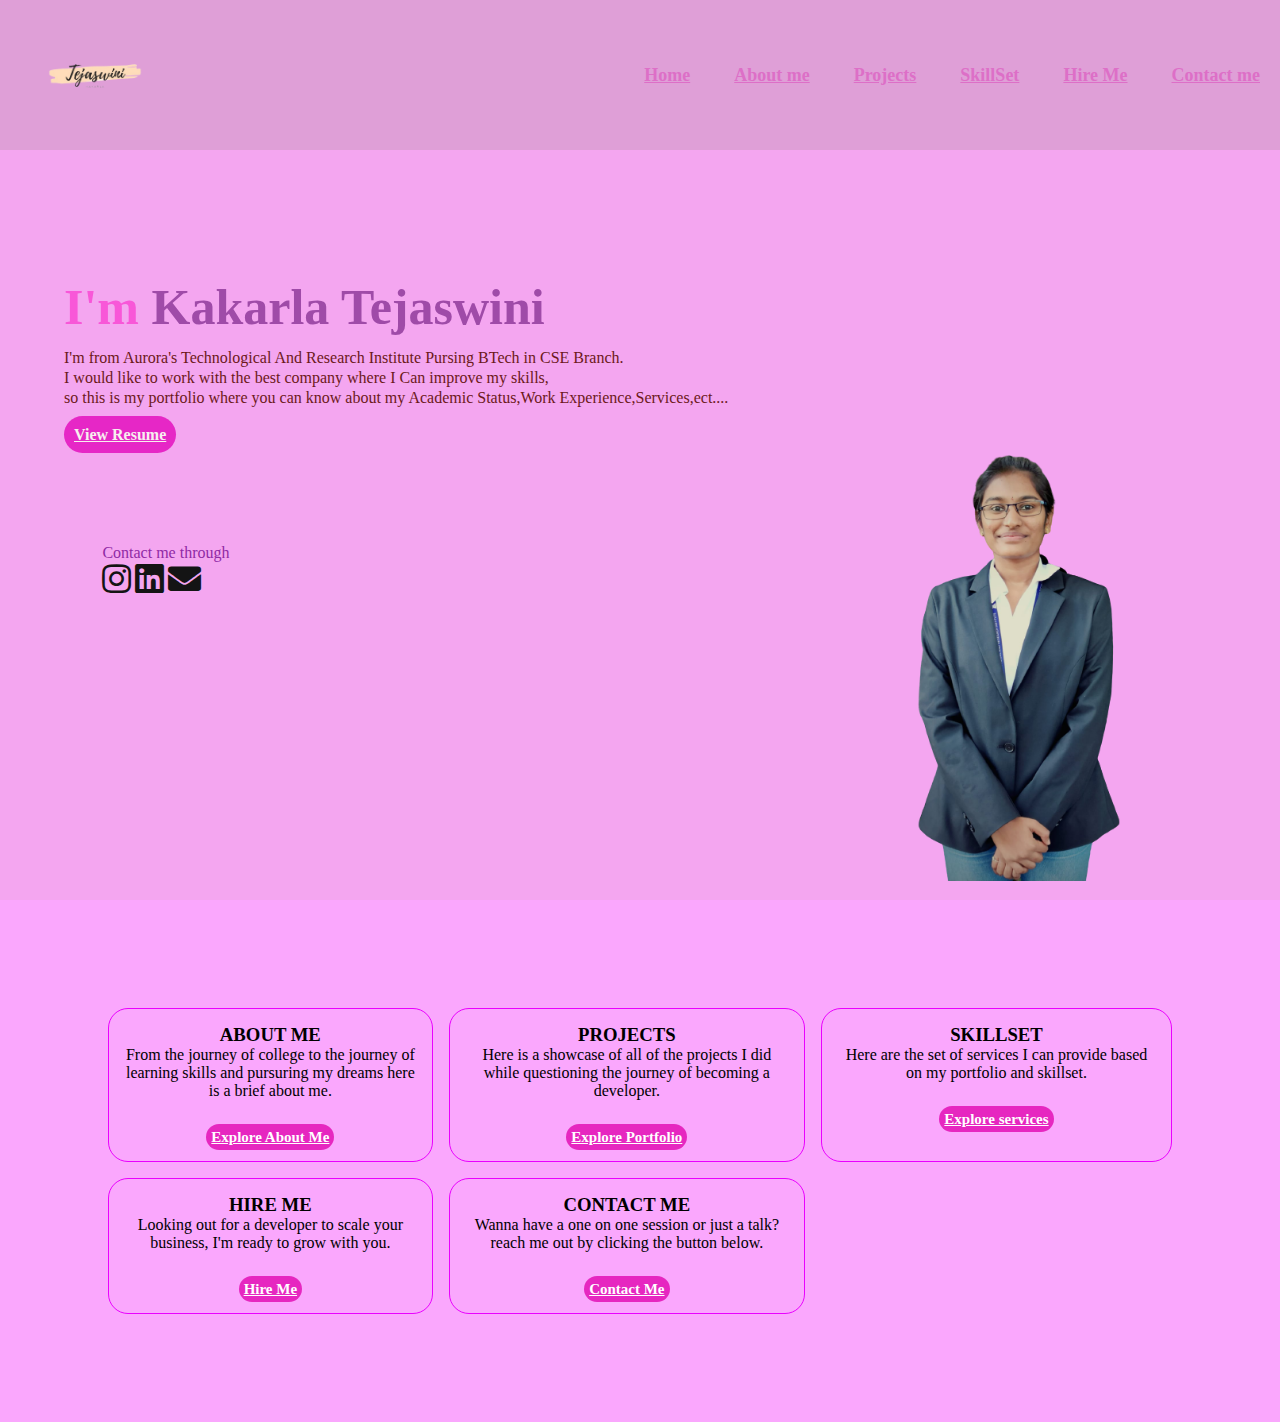
<file: images/index.html>
<!DOCTYPE html>
<html lang="en">
<head>
    <meta charset="UTF-8">
    <meta http-equiv="X-UA-Compatible" content="IE=edge">
    <meta name="viewport" content="width=device-width, initial-scale=1.0">
    <link rel="stylesheet" href="style.css">
    <link rel="stylesheet" href="https://cdnjs.cloudflare.com/ajax/libs/font-awesome/5.15.3/css/all.min.css">
    <title>Tejaswini-Kakarla</title>
</head>
<!--------------------------------------->
<body>
 <div class="header">
      <nav>
        <img src="logo.png" class="token">
        <ul>
            <li><a href="index.html">Home</a></li>
            <li><a href="about.html">About me</a></li>
            <li><a href="projects.html">Projects</a></li>
            <li><a href="skillset.html">SkillSet</a></li>
            <li><a href="hire.html">Hire Me</a></li>
            <li><a href="contact.html">Contact me</a></li>
        </ul>
      </nav>
<!------------------------------------------------>
    <div class="main">
        <h1>I'm <span>Kakarla Tejaswini</span></h1>
        <P>I'm from Aurora's Technological And Research Institute
             Pursing BTech in CSE Branch.<br>I would like to work with the best company where I Can improve my skills,<br>
            so this is my portfolio where you can know about my Academic Status,Work Experience,Services,ect....</P>
            <br>
        <a href="Teju Resume.pdf">View Resume</a>
    </div>
<!------------------------------------------------->
    <div class="images"><!--container for images-->
        <img src="background.png"class="elon">
    </div>
<!-------------------------------------------------->     
    <div class="social">
        <p>Contact me through</p>
        <a href="https://instagram.com/____.tejuu?igshid=ODM2MWFjZDg="><i class="fab fa-instagram"></i></a>
        <a href="https://www.linkedin.com/in/tejaswini-kakarla-09099525b"><i class="fab fa-linkedin"></i></a>
			<a href="https://mail.google.com/mail"><i class="fa fa-envelope"></i></a>
    </div>
 </div>
    <section>
        <div class="grid-container">
              
                    <div class="grid-item">
                    <h3>ABOUT ME</h3>
                    <p>From the journey of college to the journey of learning skills and pursuring my dreams here is a brief about me.</p><br>
	    <a href="about.html">Explore About Me</a>
                    </div>
                    <div class="grid-item">
                    <h3>PROJECTS</h3>
                    <p>Here is a showcase of all of the projects I did while questioning the journey of becoming a developer.</p><br>
                    <a href="projects.html">Explore Portfolio</a>
                    </div>
                    <div class="grid-item">
                    <h3>SKILLSET</h3>
                    <p>Here are the set of services I can provide based on my portfolio and skillset.</p><br>
                    <a href="Skills.html">Explore services</a>
                    </div>
                    <div class="grid-item">
                    <h3>HIRE ME</h3>
                    <p>Looking out for a developer to scale your business, I'm ready to grow with you.</p><br>
                    <a href="hireme.html">Hire Me</a>
                    </div>
                    <div class="grid-item">
                    <h3>CONTACT ME</h3>
                    <p>Wanna have a one on one session or just a talk? reach me out by clicking the button below.</p><br>
                    <a href="contact.html">Contact Me</a>
                    </div>
                </div>
    </section>
  </body>
</html>
</file>
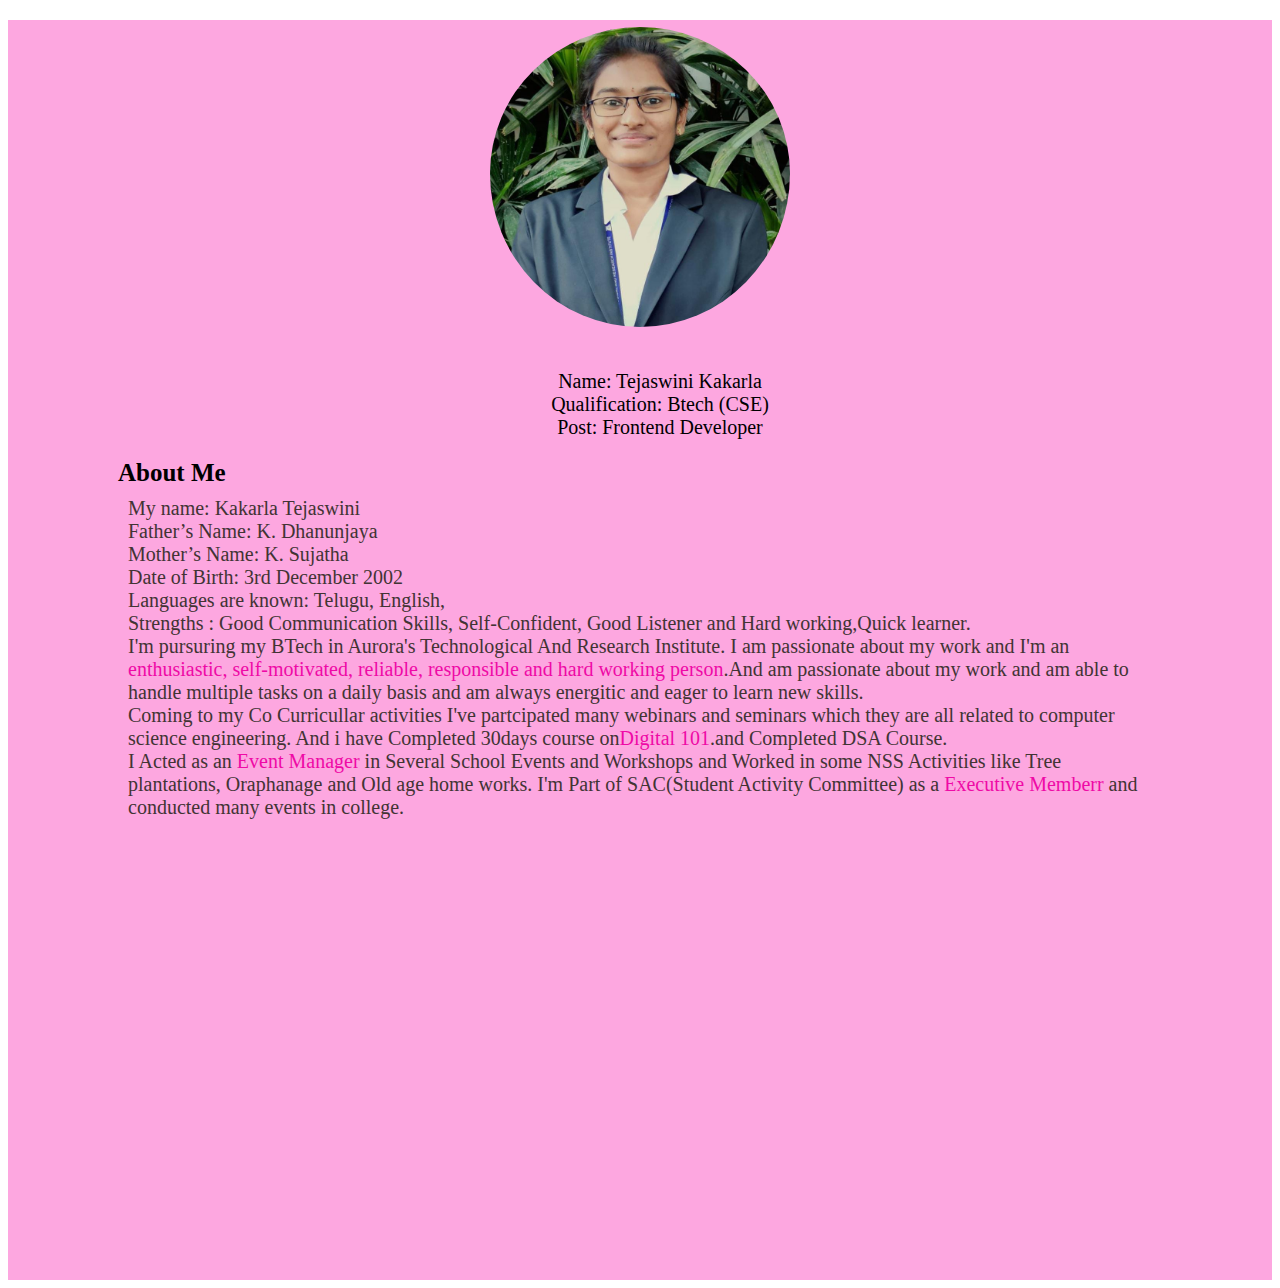
<file: images/about.html>
<!DOCTYPE html>
<html>
<head>
	<meta charset="utf-8">
	<meta name="viewport" content="width=device-width, initial-scale=1">
	<title>About</title>
    <link rel="stylesheet" type="text/css" href="About.css">
</head>
<body>
    <div class="body">
	<img class="circleimg" src="teju short pic.jpeg" height="300px" width="300px">
	<ul class="Teju">
        <br>
		<label>Name: </label> Tejaswini Kakarla<br>
        <label> Qualification: </label> Btech (CSE)<br>
		<label> Post:</label> Frontend Developer<br>
	</ul>
    <div class="aboutbg">
    <h1>About Me</h1>
    <p class="sai">My name:  Kakarla Tejaswini<br>
        Father’s Name: K. Dhanunjaya <br>
        Mother’s Name: K. Sujatha <br>
        Date of Birth: 3rd December 2002<br>
        Languages are known: Telugu, English, <br> 
        Strengths : Good Communication Skills, Self-Confident, Good Listener and Hard working,Quick learner.  <br>
        I'm pursuring my BTech in Aurora's Technological And Research Institute.
        I am passionate about my work and I'm an <span>enthusiastic, self-motivated, reliable, 
        responsible and hard working person</span>.And am passionate about my work and am able to handle multiple tasks on a daily basis
        and am always energitic and eager to learn new skills.<br>
        Coming to my Co Curricullar activities I've partcipated many webinars and seminars which they are all related to computer science
        engineering. And i have Completed 30days course on<span>Digital 101</span>.and 
        Completed DSA Course. <br>
        I Acted as an <span>Event Manager</span> in Several School Events and Workshops and
           Worked in some NSS Activities like Tree plantations, Oraphanage and Old age home works.  
           I'm Part of  SAC(Student Activity Committee) as a <span>Executive Memberr</span> and conducted many events in college.
    </p>
    </div>
    </div>
 
   </body>
   </html>
</file>
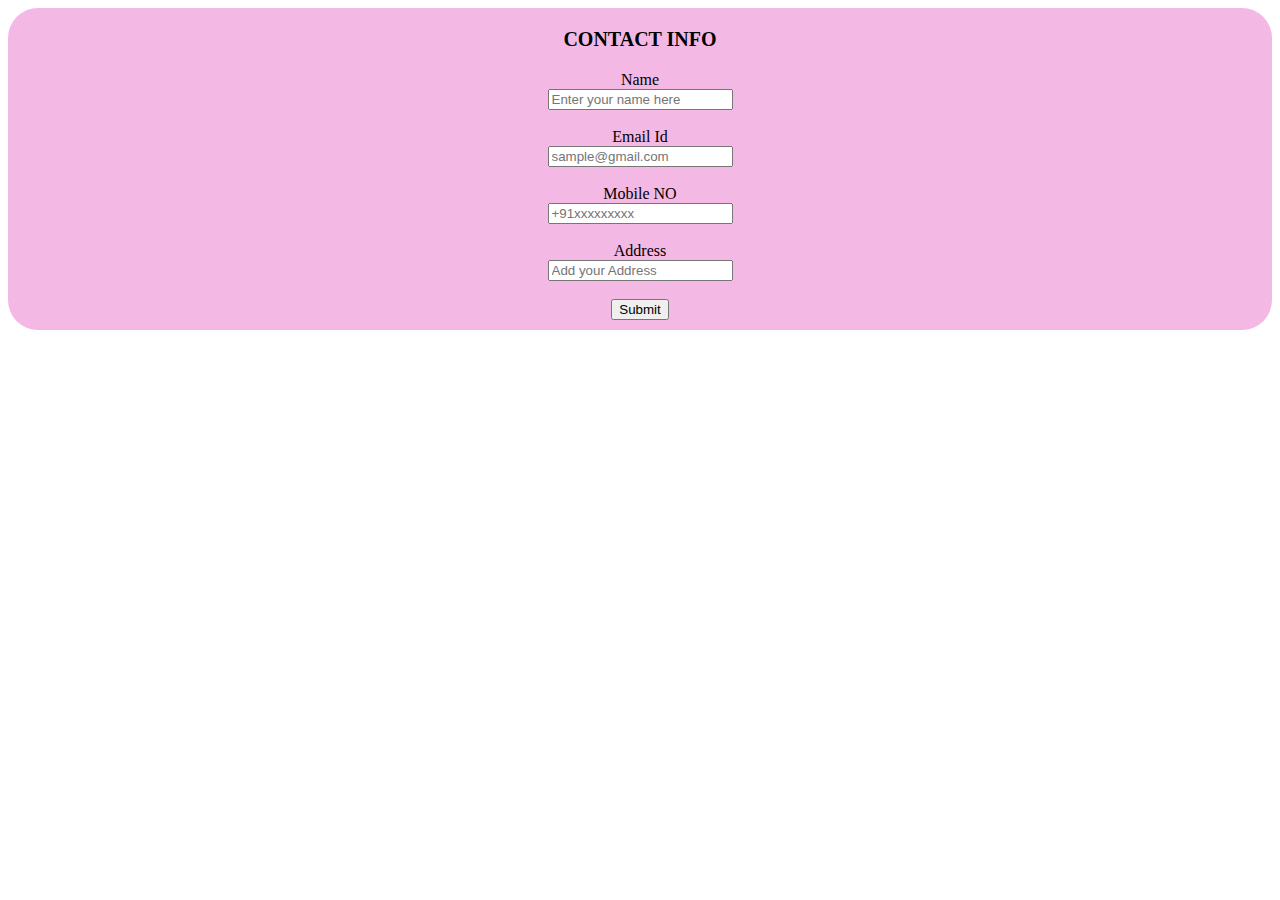
<file: images/contact.html>
<!DOCTYPE html>
<html lang="en">
<head>
    <meta charset="UTF-8">
    <meta http-equiv="X-UA-Compatible" content="IE=edge">
    <meta name="viewport" content="width=device-width, initial-scale=1.0">
    <link rel="stylesheet" href="contact.css">
</head>
<body >
    <div class="details">
    <h2>CONTACT INFO</h2>
    <p>
            <label>Name</label><br>
            <input type="textbox" name="name" placeholder="Enter your name here">
            <br></br>
            <label>Email Id</label><br>
            <input type="email" name="email" placeholder="sample@gmail.com">
             <br></br>
            <label>Mobile NO</label><br>
            <input type="textbox" name="number" placeholder="+91xxxxxxxxx">
            <br></br>
            <label>Address</label><br>
            <input type="textbox" name="address" placeholder="Add your Address">
            <br></br>
            
            <input type="submit" name="submit">
        </form>
        </p>
    </div>
</body>
</html>
</file>
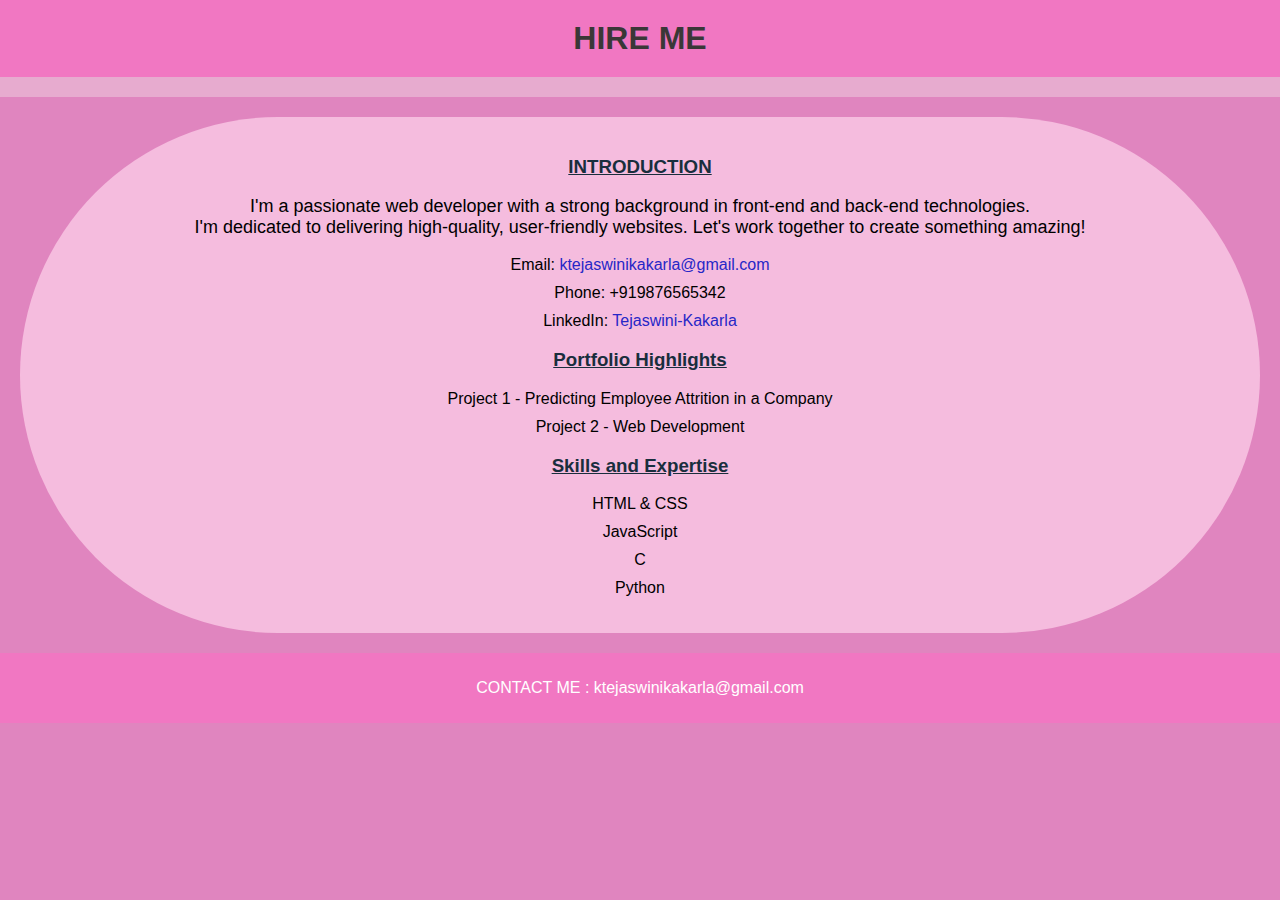
<file: images/hire.html>
<!DOCTYPE html>
<html lang="en">
<head>
    <meta charset="UTF-8">
    <meta http-equiv="X-UA-Compatible" content="IE=edge">
    <meta name="viewport" content="width=device-width, initial-scale=1.0">
    <link rel="stylesheet" href="hire.css">
    <link rel="stylesheet" href="https://cdnjs.cloudflare.com/ajax/libs/font-awesome/5.15.3/css/all.min.css">
</head>
<body>
  <header>
    <h1>HIRE ME</h1>
  </header>
  <nav>
    <!-- Navigation links go here -->
  </nav>
  <main>
    <section class="hire-me">
      <h3>INTRODUCTION</h3>
      <p class="bio">I'm a passionate web developer with a strong background in front-end and back-end technologies.<br> I'm dedicated to delivering high-quality, user-friendly websites. Let's work together to create something amazing!</p>
      <ul class="contact-info">
        <li>Email: <a href="ktejaswinikakarla@gmail.com">ktejaswinikakarla@gmail.com</a></li>
        <li>Phone: +919876565342</li>
        <li>LinkedIn: <a href="https://www.linkedin.com/in/tejaswini-kakarla-09099525b" target="_blank">Tejaswini-Kakarla</a></li>
      </ul>
      
      <h3>Portfolio Highlights</h3>
      <ul class="portfolio-list">
        <li>Project 1 -  Predicting Employee Attrition in a Company</li>
        <li>Project 2 - Web Development</li>
      </ul>
      <h3>Skills and Expertise</h3>
      <ul class="skills-list">
        <li>HTML & CSS</li>
        <li>JavaScript</li>
        <li>C</li>
        <li>Python</li>
      </ul>
      
    </section>
  </main>
  <footer>
    <!-- Footer content goes here -->
    <p>CONTACT ME : ktejaswinikakarla@gmail.com</p> 
  </footer>
</body>
</html>
</file>
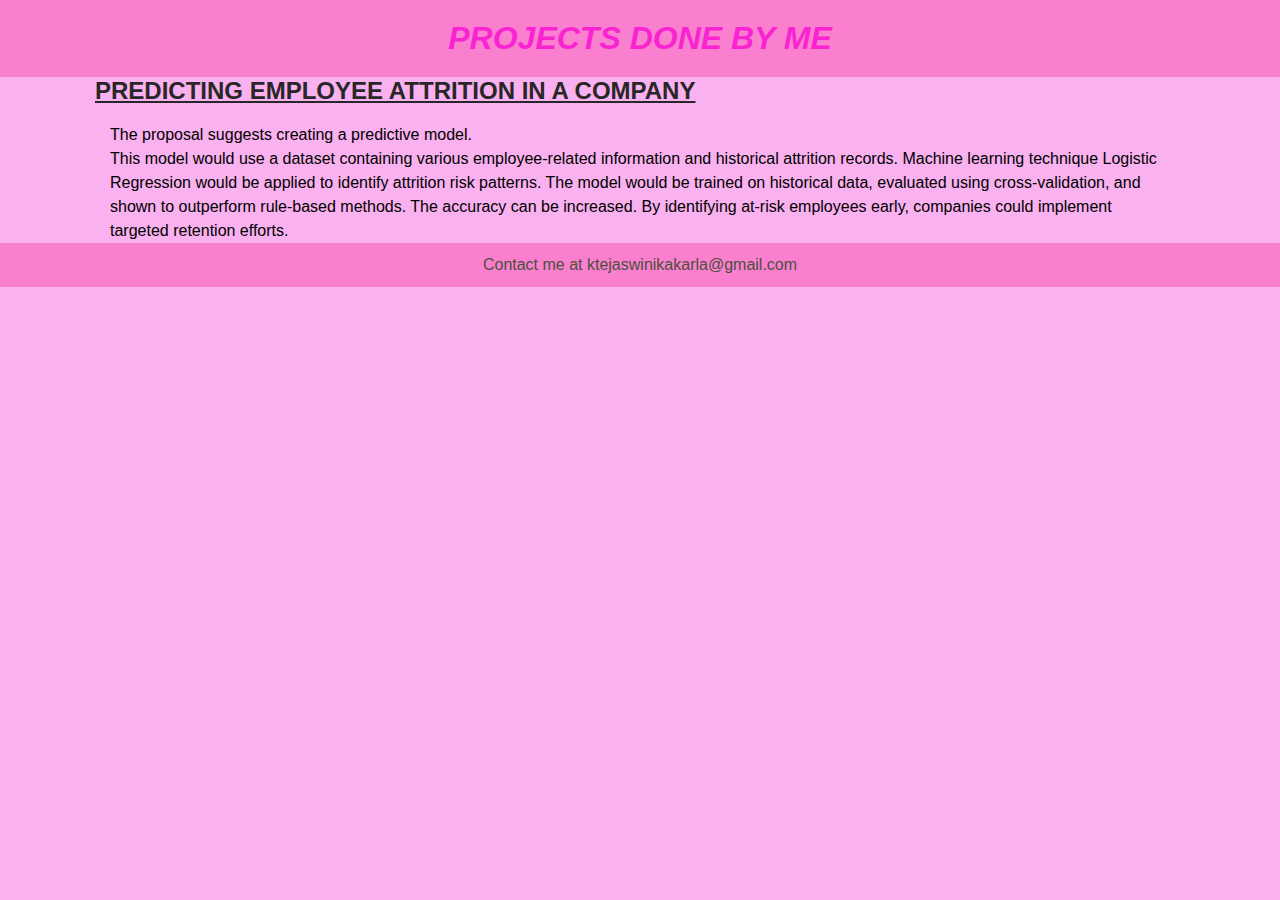
<file: images/projects.html>
<!DOCTYPE html>
<html>
<head>
	<meta charset="utf-8">
	<meta name="viewport" content="width=device-width, initial-scale=1">
	<title>about</title>
    <link rel="stylesheet" type="text/css" href="projects.css">
</head>
    <body>
       <!-- Header section -->
            <header>
                <h1><i>PROJECTS DONE BY ME</h1></i>
            </header>
            <!-- Project 1: Employee Attrition in a company -->
            <div class="Employee">
                <h2><u>PREDICTING EMPLOYEE ATTRITION IN A COMPANY</h2></u><br>
                <p>The proposal suggests creating a predictive model.<br>
                     This model would use a dataset containing various employee-related information and historical attrition records.
                      Machine learning technique Logistic Regression would be applied to identify attrition risk patterns. 
                      The model would be trained on historical data, evaluated using cross-validation, and shown to outperform rule-based methods.
                       The accuracy can be increased. By identifying at-risk employees early, companies could implement targeted retention efforts.
                </p>

            </div>
        
            
               <!-- Footer section -->
            <footer>
                <p>Contact me at ktejaswinikakarla@gmail.com</p>
            </footer>
    </body>
</html>
</file>
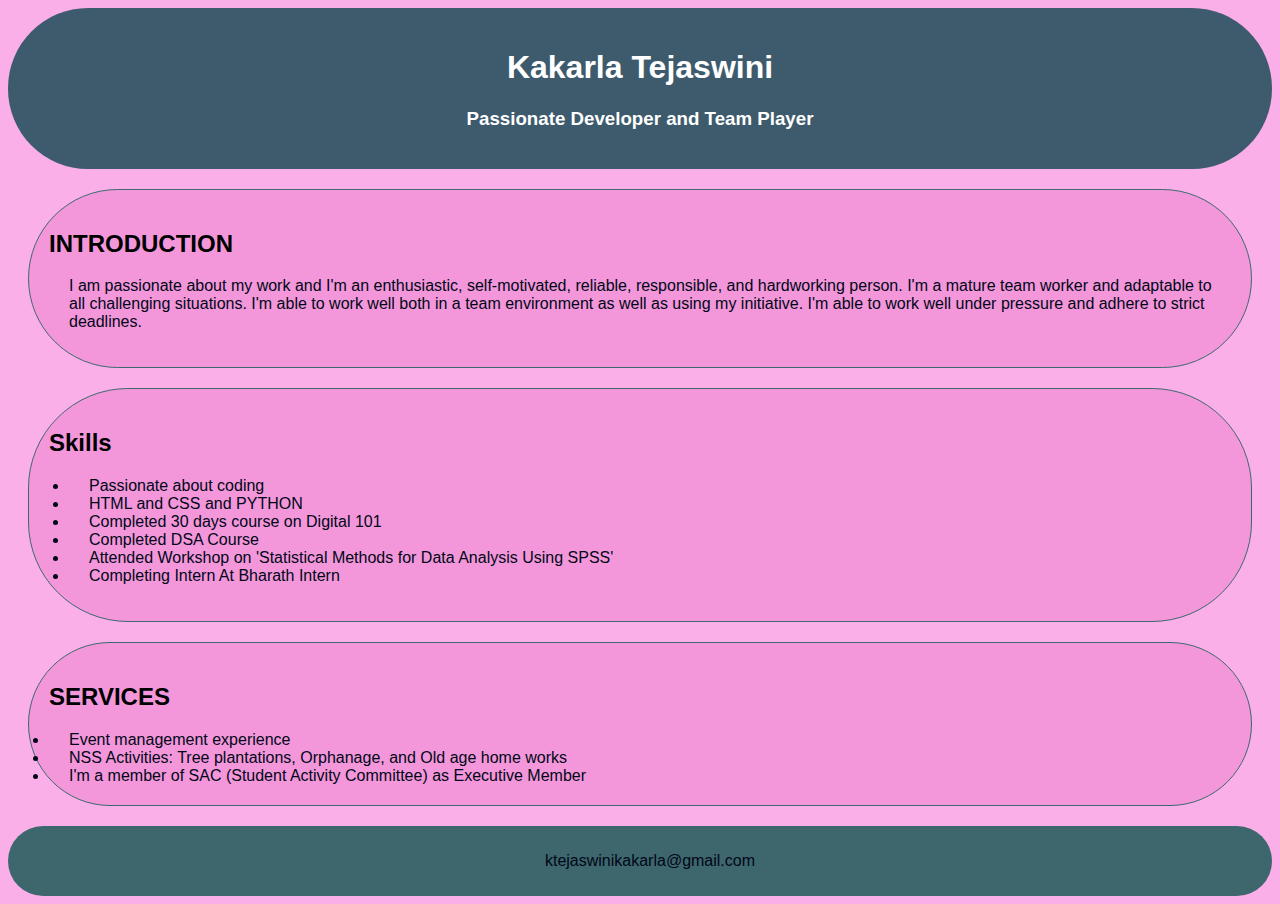
<file: images/skillset.html>
<!DOCTYPE html>
<html>
<head>
	<meta charset="utf-8">
	<meta name="viewport" content="width=device-width, initial-scale=1">
	<title>about</title>
    <link rel="stylesheet" type="text/css" href="skillset.css">
</head>
<body>
    <header>
        <h1><b>Kakarla Tejaswini</b></h1>
        <h3>Passionate Developer and Team Player</h3>
    </header>

    <section class="about">
        <h2>INTRODUCTION</h2>
        <p>I am passionate about my work and I'm an enthusiastic, self-motivated, reliable, responsible, and hardworking person. I'm a mature team worker and adaptable to all challenging situations. I'm able to work well both in a team environment as well as using my initiative. I'm able to work well under pressure and adhere to strict deadlines.</p>
    </section>
            
    

    <section class="skills">
        <h2>Skills</h2>
        <ul>
            <li>Passionate about coding</li>
            <li>HTML and CSS and PYTHON</li>
            <li>Completed 30 days course on Digital 101</li>
            <li>Completed DSA Course</li>
            <li>Attended Workshop on 'Statistical Methods for Data Analysis Using SPSS'</li>
            <li>Completing Intern At Bharath Intern</li>
        </ul>
    </section>

    <section class="contact">
        <h2>SERVICES</h2>
        <li>Event management experience</li>
            <li>NSS Activities: Tree plantations, Orphanage, and Old age home works</li>
            <li>I'm a member of SAC (Student Activity Committee) as Executive Member</li>
            
    </section>

    <footer>
        <p><a> ktejaswinikakarla@gmail.com</a></p>
    </footer>
</body>
</html>
</file>
<file: images/style.css>
*{
    margin: 0;
    padding: 0;
    font-family: Cambria, Cochin, Georgia, Times, 'Times New Roman', serif;
}

.header{
    background-color: rgb(244, 166, 240);
    position: relative;
    height: 100vh;
    width: 100%;
}
nav{
    width: 100%;
    margin: auto;
    align-items: center;
    display: flex;
    justify-content: space-between;
    background-color:rgb(223, 159, 215)  ;
    
    
}

nav ul li{
    display: inline-block;
    margin: 20px 20px;
}

nav ul li a{
    color:rgb(221, 111, 199);
    font-weight: bold;
    font-size: large;
}

nav ul li a:hover{
    color:rgb(120, 10, 247);
}

.token{
    width: 110px;
    height: 90%;
    padding: 20px 0px 20px 40px;
}

.main{
    margin-left: 5%;
    margin-top: 10%;
}

.main h1{
    color: rgb(248, 87, 216);
    font-size: 50px;
}

.main p{
    padding-top: 1%;
    line-height: 20px;
    color: rgb(108, 25, 25); 
}

.main a{
    background-color:rgb(230, 39, 198);
    padding: 10px;
    color: rgb(247, 239, 239);
    font-weight: bold;
    margin:30px 0;
    border-radius: 20px;
}

 span{
    color: rgb(159, 75, 168);
    font-family: 'Times New Roman', Times, serif;
    font-weight: bold;
}

.images{
    width:45%;
    height: 83%;
    position: absolute;
    bottom: 19px;
    right: 0px;


}
.elon{
    height: 460px;
    position: absolute;
    left: 50%;
    bottom: 0;
    transform: translateX(-43%);
}



.social{
    margin-left:8%;
    margin-top: 100px;
    margin-bottom: 90px;
    color: rgb(10, 10, 10);
}

.social a{
    font-size: 33px;
    color: rgb(20, 20, 20);
}

.social a:hover{
    color: rgb(136, 34, 136);

}
.social p{
    color: rgb(144, 42, 165);
}

.grid-container{
    display: grid;
    grid-template-columns: auto auto auto;
    background-color: rgb(250, 167, 253);
    padding: 100px;

}

.grid-item{
    background-color: none;
    margin: 8px;
    text-align: center;
    padding:15px;
    border: 1px solid rgb(234, 0, 255);
    border-radius: 20px;
}

.grid-item h1{
    font-size: 25;
    padding-bottom: 10px;
}

.grid-item h1:hover{
    color:rgb(255, 0, 251);
    
}

.grid-item p{
    padding-bottom: 10px;
}

.grid-item p:hover{
    color: rgb(255, 0, 76)
}

.grid-item a{
    background-color: rgb(230, 39, 192);
    padding: 5px;
    color: white;
    font-weight: bold;
    margin:30px 0;
    border-radius: 20px;
    font-size: 15px;
}

@media only screen and (max-width: 800px){
    .grid-container{
        display: grid;
        grid-template-columns: auto ;
        background-color: rgb(252, 167, 253);
        padding: 25px; 
        width:100;
   }

 .grid-item{
    background-color: none;
    margin: 8px;
    text-align: center;
    padding:15px;
    border: 1px solid red;
    border-radius: 20px;
 }

 .grid-item h1{
    font-size: 25;
    padding-bottom: 10px;
 }

 .grid-item h1:hover{
    color:red;
    
 }

 .grid-item p{
    padding-bottom: 10px;
 }

 .grid-item p:hover{
    color: red;
 }

 .grid-item a{
    background-color:  rgb(230, 39, 71);
    padding: 5px;
    color: white;
    font-weight: bold;
    margin:30px 0;
    border-radius: 20px;
    font-size: 15px;
    }

    *{
    margin: 0;
    padding: 0;
    font-family: Cambria, Cochin, Georgia, Times, 'Times New Roman', serif;
}

.header{
    background-color: rgb(249, 167, 253);
    position: relative;
    height: 100vh;
    width: 100%;
}

nav{
    width: 100%;
    margin: auto;
    align-items: center;
    display: flex;
    justify-content:space-between;
    background-color:rgb(248, 180, 237) ;
    height: 30%;
    
    
}

nav ul li{
    display:flexbox;
    margin: 20px 20px ;
}

nav ul li a{
    color:whitesmoke;
    font-weight: bold
}

nav ul li a:hover{
    color:rgb(134, 32, 229);
}

.token{
    width: 100px;
    padding: 20px 0 0 20px;
}

.main{
    margin-left: 5%;
    margin-top: 10%;
}

.main h1{
    color: rgb(233, 114, 114);
    font-size: 25px;
}

.main p{
    padding-top: 1%;
    line-height: 20px;
    color: rgb(46, 6, 6);
}

.main a{
    background-color:rgb(230, 39, 71);
    padding: 10px;
    color: white;
    font-weight: bold;
    margin:30px 0;
    border-radius: 20px;
}

 span{
    color: rgb(169, 58, 58);
    font-family: 'Times New Roman', Times, serif;
    font-weight: bold;
    font-size: 30px;
}
.social{
    margin-left:8%;
    margin-top: 100px;
    color: black;
}

.social a{
    font-size: 33px;
    color: black;
}

.social a:hover{
    color: rgb(136, 34, 34);

}
.social p{
    color: rgb(172, 32, 32);
}
    .images{
        width: 49%;
        height: 80%;
        position:absolute;
        bottom: 0;
        right: 100px;
    }
    .elon{
        height: 50%;
        position: absolute;
        left: 50%;
        bottom: 0;
        transform: translateX(-5%);
    }
    .token{
        size:30px;
    }
}
</file>
<file: images/About.css>
.body{
    background-color: rgb(253, 167, 224);
    position: relative;
    height: 140vh;
    width: 100%;
}


.circleimg{
    border-radius: 100%;
    display: block;
    margin:20px auto;
    padding-top: 7px;
    
    
}   
.circleimg:hover{
    opacity: 33%;
   
}
.Teju{
    text-align: center;
    font-size: 20px;
}
.teja{
    font-size: 30px;
    text-align: center;
    color: rgb(187, 42, 141);
}
.aboutbg h1{

        margin: 0 110px;
        font-size: 25px;
    }


.aboutbg h1:hover{
    color: rgb(238, 57, 111)(255, 0, 17);
}

.sai{
    padding: 10px;
    color: rgb(66, 52, 52);
    font-style: Times New Roman;
    font-size: 20px;
    margin: 0 110px;
}
span{
    color:rgb(239, 10, 166) ;
}

@media only screen and (max-width: 800px){
    .body{
        background-color: rgb(253, 167, 167);
        position: relative;
        height: 230vh;
        width: 100%;
        padding: 10px;
    }
    .Teju{
        text-align: center;
        font-size: 20px;
    }
    .aboutbg h1{
        margin: 0 110px;
        font-size: 25px;
    }
    .aboutbg h1:hover{
        color: red;
    }
    .sai{
        padding: 0;
    }
}
</file>
<file: images/contact.css>
.details{
    background-color: rgb(244, 184, 228);
  border-radius: 30px;

}

.details h2{
    padding:20px 0 0 0;
    font-size: 20px;
    margin: 0px 500px;
    text-align: center;
}

.details p{
    margin:10px;
    padding: 10px;
    text-align: center;
}

.details span{
    color: red;
    font-style: italic;
}

@media only screen and (max-width: 800px){
    .details{
        background-color: rgb(250, 189, 233);
      border-radius: 30px;
    
    }
    
    .details h2{
        padding:20px 0 0 0;
        font-size: 23px;
        margin: 0 70px;

    }
    
    .details p{
        margin:10px;
        padding: 10px;
        text-align: center;
    }
    
    .details span{
        color: red;
        font-style: italic;
    }
}
</file>
<file: images/hire.css>
/* styles.css */
body {
    font-family: Arial, 'Times New Roman', Times, serif;
    margin: 0;
    padding: 0;;
    background-color:hsl(322, 60%, 70%);
  }
  
  header {
    background-color: #f177c2;
    color: rgb(58, 55, 55);
    text-align: center;
    padding: 20px 0;
  }
  
  h1 {
    margin: 0;
  }
  
  nav {
    background-color: #e7abcf;
    color: #fff;
    padding: 10px 0;
    text-align: center;
  }
  
  main {
    padding: 20px;
  }
  h3 {
    color: #192e3d;
    text-decoration:underline;
    
  }
  
  .hire-me {
    text-align: center;
    font-family: Arial, 'Times New Roman', Times, serif;
    background-color: rgb(245, 188, 222);
    padding: 20px;
    border-radius: 500px;
  }
  
  .bio {
    font-size: 18px;
  }
  
  .contact-info {
    list-style: none;
    padding: 0;
  }
  
  .contact-info li {
    margin-bottom: 10px;
  }
  
  
  .portfolio-list,
  .skills-list,
  .achievements-list {
    list-style: none;
    padding: 0;
  }
  
  .portfolio-list li,
  .skills-list li,
  .achievements-list li {
    margin-bottom: 10px;
  }
  
  
  
  blockquote {
    font-style: italic;
    margin: 10px 0;
  }
  
  a {
    text-decoration: none;
    color: rgb(39, 39, 199);
  }
  
  a:hover {
    text-decoration: underline;
  }
  footer {
    text-align: center;
    background-color: #f177c2;
    color: #fff;
    padding: 10px;
}
</file>
<file: images/skillset.css>
body {
    font-family: Arial, sans-serif;
    background-color: #faafe8;
}

header {
    text-align: center;
    background-color: #3d5b6d;
    color: #fff;
    padding: 20px;
    border-radius: 80px;
}
.about, .education, .skills, .projects, .contact {
    margin: 20px;
    padding: 20px;
    background-color: rgb(243, 151, 218);
    border: 1px solid #3d696d;
    border-radius: 100px;
}

ul {
    color: #010718;
    list-style: disc;
    padding-left: 20px;
}
li { 
    color: #010718;
    list-style: disc;
    padding-left: 20px;
}
p {
    color: #010718;
    list-style: disc;
    padding-left: 20px;
}


footer {
    text-align: center;
    background-color: #3d666d;
    color: #fff;
    padding: 10px;
    border-radius: 80px;
}

/* Add more styling as needed */
</file>
<file: images/projects.css>
/* Reset some default styles */
body, h1, h2, p, a {
    margin: 0;
    padding: 0;
}

/* Set a background color and text color for the body */
body {
    background-color: rgb(249, 177, 239);
    font-family: Arial, sans-serif;
}

/* Style the header */
header {
    background-color: rgb(250, 128, 207);
    color: rgb(249, 35, 210);
    text-align: center;
    padding: 20px;
}

/* Style the project sections */
section {
    background-color: rgb(245, 122, 214);
    border: 1px solid #ddd;
    margin: 20px;
    padding: 20px;
    border-radius: 15px;
    box-shadow: 0 2px 4px rgba(0, 0, 0, 0.1);
}
.employee{
    background-color: rgb(255, 124, 240)(255, 192, 239);
    border: 1px solid #ddd;
    margin: 20px;
    padding: 30px;
    width: auto;
    border-radius: 15px;
    box-shadow: 0 2px 4px rgba(0, 0, 0, 0.1);

}

/* Style project headings */
h2 {
    color: #282626;
    font-size: 24px;
    margin:0 95px;
}

/* Style project descriptions */
p {
    font-size: 16px;
    line-height: 1.5;
    margin: 0 110px;
}



/* Style footer */
footer {
    background-color: rgb(250, 128, 207);
    color: rgb(77, 79, 60);
    text-align: center;
    padding: 10px;
}



/* Responsive design for smaller screens */
@media (max-width: 768px) {
    section {
        margin: 10px;
        padding: 10px;
    }
    h2 {
        font-size: 20px;
        margin: 0 110px;
        
    }
    p {
        font-size: 14px;
    }
}
</file>
